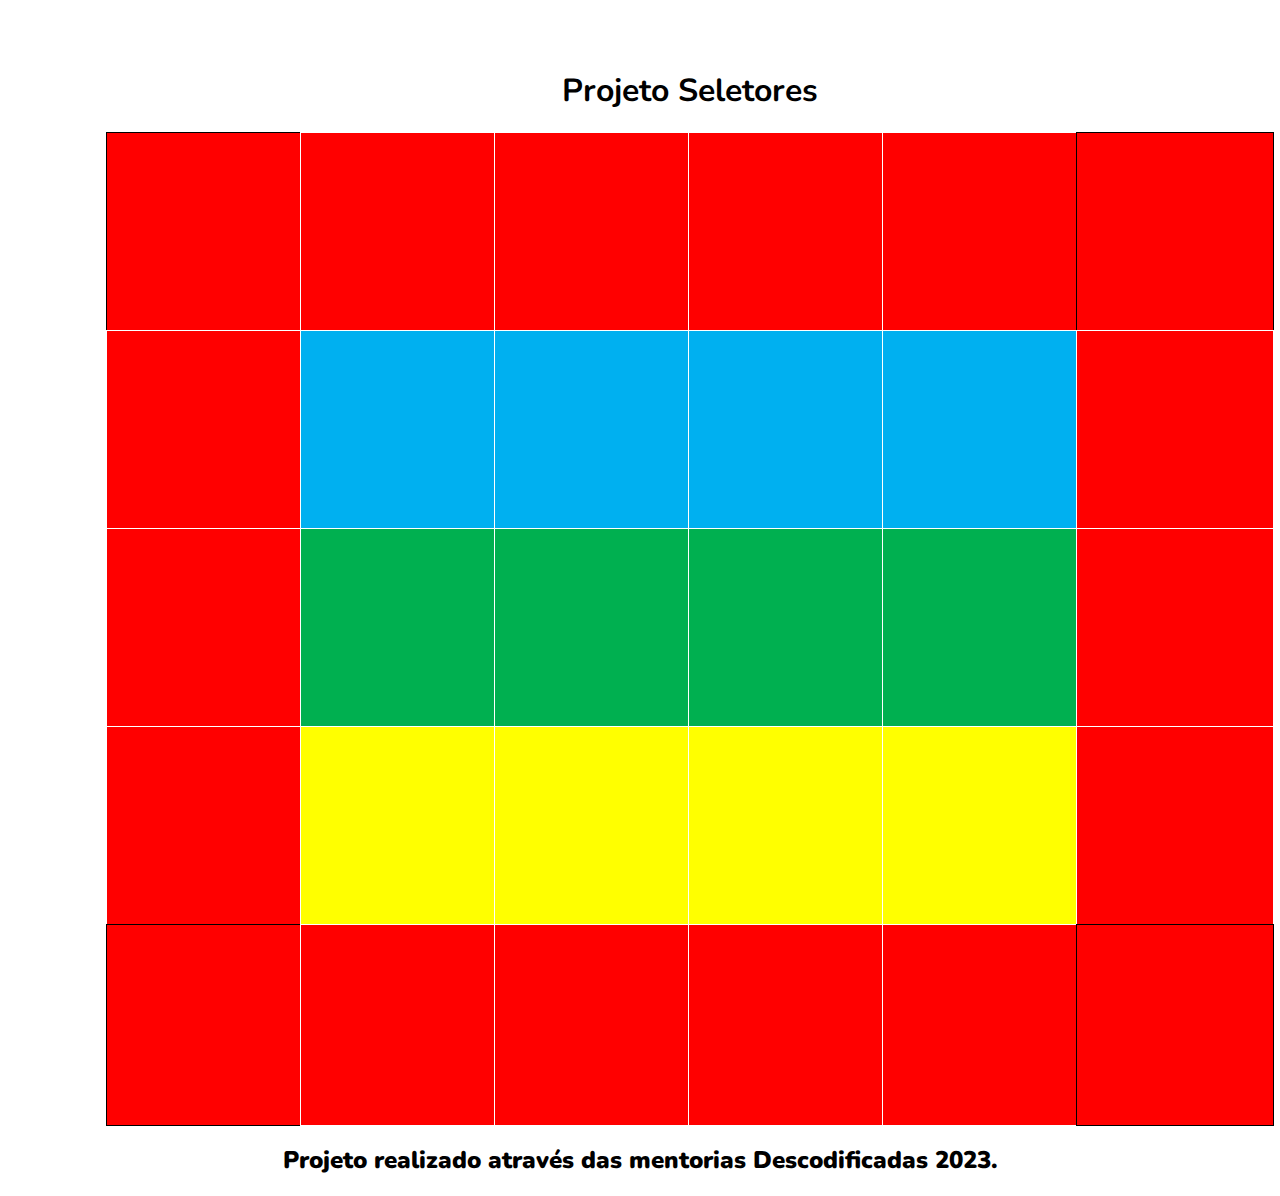
<file: index.html>
<!DOCTYPE html>
<html lang="pt-br">
<head>
    <meta charset="UTF-8">
    <meta name="viewport" content="width=device-width, initial-scale=1.0">
    <link rel="stylesheet" href="style.css">
    <link href="https://fonts.googleapis.com/css2?family=Nunito:wght@200&display=swap" rel="stylesheet">
    <title>Projeto Seletores</title>
</head>
<body>
    <main>
        <h1>Projeto Seletores</h1>
        <section>
            <div class="vermelho" id="borda"></div>
            <div class="vermelho"></div>
            <div class="vermelho"></div>
            <div class="vermelho"></div>
            <div class="vermelho"></div>
            <div class="vermelho"id="borda"></div>
        </section>
        <section>
            <div class="vermelho"></div>
            <div class="azul"></div>
            <div class="azul"></div>
            <div class="azul"></div>
            <div class="azul"></div>
            <div class="vermelho"></div>
        </section>
        <section>
            <div class="vermelho"></div>
            <div class="verde"></div>
            <div class="verde"></div>
            <div class="verde"></div>
            <div class="verde"></div>
            <div class="vermelho"></div>
        </section>
        <section>
            <div class="vermelho"></div>
            <div class="amarelo"></div>
            <div class="amarelo"></div>
            <div class="amarelo"></div>
            <div class="amarelo"></div>
            <div class="vermelho"></div>  
        </section>
        <section>
            <div class="vermelho"id="borda"></div>
            <div class="vermelho"></div>
            <div class="vermelho"></div>
            <div class="vermelho"></div>
            <div class="vermelho"></div>
            <div class="vermelho"id="borda"></div>
         </section>
    </main>
    <footer> <h2><strong>Projeto realizado através das mentorias Descodificadas 2023.</strong></h2></footer>
</body>
</html>
</file>
<file: style.css>
@import url('https://fonts.googleapis.com/css2?family=Nunito:wght@200&display=swap');

main{
    padding: 40px 0 0 100px;
}

h1{
    text-align: center;
    font-family: 'Nunito', sans-serif;
}
div{
    display: inline-block;
    width: 200px;
    height: 200px;
    border: 1px solid rgb(255, 255, 255);
    margin: -2px;
}
#borda{
    border: 1px solid black;
}
.vermelho{

    background-color:#FF0000;
}

.azul{
    background-color: #00b0f0;
}

.verde{
    background-color:#00b050;
}
.amarelo{
    background-color:#ffff00;
}
section{
    display: flex;
    justify-content: center;
}
footer{
    text-align: center;
    font-family: 'Nunito', sans-serif;
}
</file>
